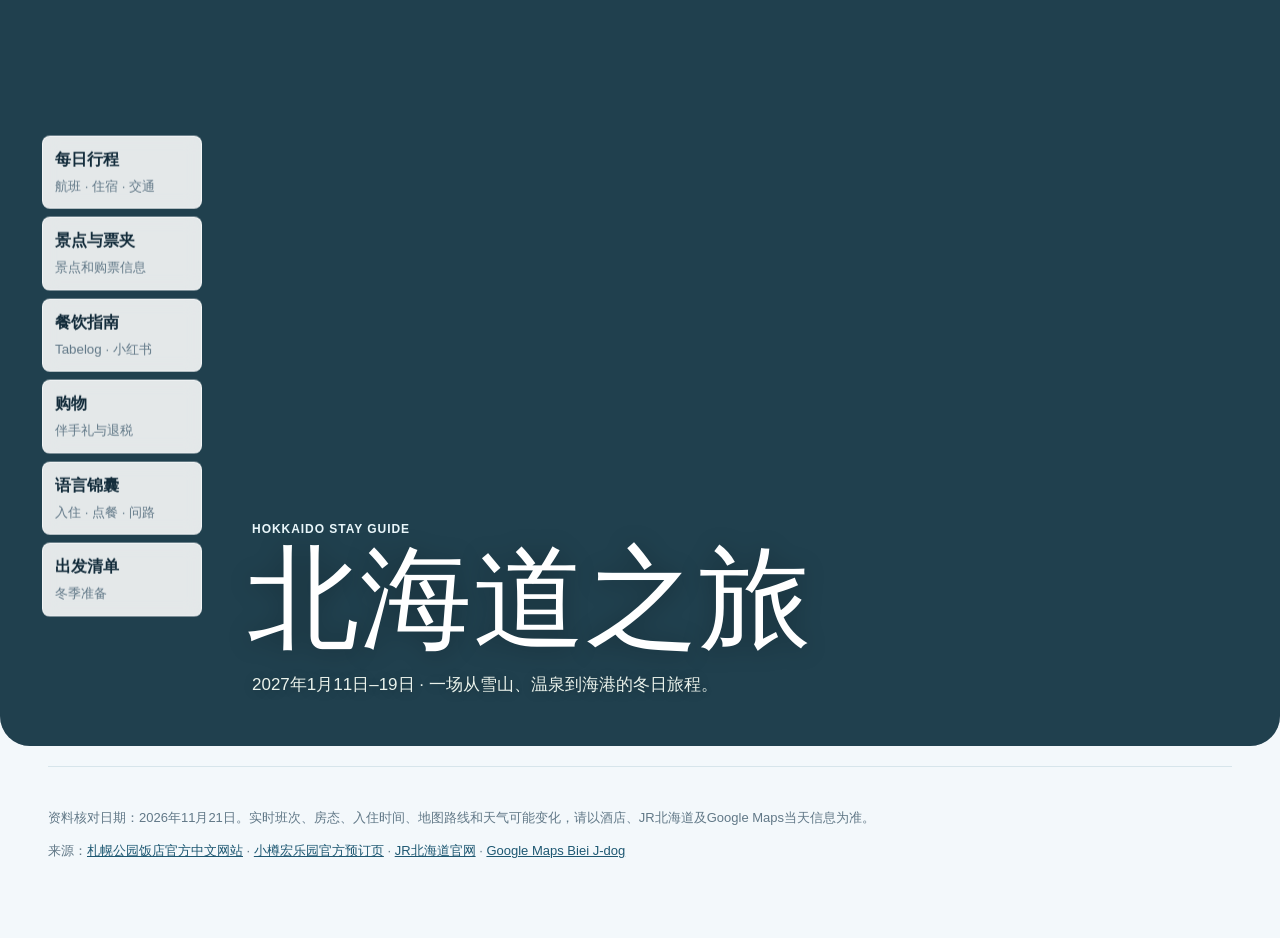
<file: index.html>
<!doctype html><html lang="zh-CN"><head><meta charset="utf-8"><meta name="viewport" content="width=device-width,initial-scale=1"><title>北海道之旅</title><style>:root{--bg:#f6f7f5;--ink:#17211b;--muted:#68736b;--line:#d9e0d9;--green:#1f5945;--gold:#c79a46;--white:#fff;--soft:#edf3ee}*{box-sizing:border-box}body{margin:0;background:var(--bg);color:var(--ink);font-family:-apple-system,BlinkMacSystemFont,"Segoe UI","PingFang SC","Microsoft YaHei",sans-serif;line-height:1.55}a{color:inherit}.wrap{max-width:1120px;margin:auto;padding:20px}.hero{background:linear-gradient(135deg,#153f35,#5c7c69);color:#fff;padding:34px 22px 28px;border-radius:0 0 24px 24px}.hero h1{font-size:clamp(28px,7vw,52px);line-height:1.08;margin:0 0 12px;max-width:720px}.hero p{max-width:720px;margin:0;color:#eaf2eb}.eyebrow{font-size:12px;letter-spacing:.08em;text-transform:uppercase;color:#e5c783;font-weight:700}.quick{display:grid;grid-template-columns:repeat(3,1fr);gap:10px;margin:18px 0}.quick a{background:#fff;border:1px solid var(--line);padding:14px;text-decoration:none;border-radius:12px;font-weight:700}.quick small{display:block;color:var(--muted);font-weight:400;margin-top:4px}.section{padding:30px 0}.section h2{font-size:26px;margin:0 0 8px}.section>p{color:var(--muted);margin-top:0}.grid{display:grid;grid-template-columns:repeat(3,1fr);gap:14px}.card{background:var(--white);border:1px solid var(--line);border-radius:14px;padding:17px}.card h3{margin:0 0 8px;font-size:20px}.label{font-size:12px;color:var(--green);font-weight:800;letter-spacing:.04em}.muted{color:var(--muted)}.btn{display:inline-flex;align-items:center;justify-content:center;min-height:44px;padding:10px 14px;border-radius:10px;background:var(--green);color:#fff;text-decoration:none;font-weight:700;margin-top:10px}.btn.secondary{background:var(--soft);color:var(--green)}.route{display:grid;grid-template-columns:72px 1fr;gap:14px;align-items:start;padding:16px 0;border-top:1px solid var(--line)}.route:first-child{border-top:0}.step{height:44px;width:44px;border-radius:50%;background:var(--gold);color:#fff;font-weight:800;display:grid;place-items:center}.route h3{margin:0 0 5px}.route p{margin:0;color:var(--muted)}.checklist{display:grid;grid-template-columns:repeat(2,1fr);gap:10px}.check{padding:12px 14px;background:#fff;border-left:4px solid var(--gold);border-radius:8px}.sources{font-size:13px;color:var(--muted)}.sources a{color:var(--green)}.notice{padding:14px 0;color:var(--muted);font-size:13px}.footer{padding:28px 0 44px;color:var(--muted);font-size:13px;border-top:1px solid var(--line)}@media(max-width:700px){.wrap{padding:14px}.hero{padding:28px 16px 24px;border-radius:0 0 18px 18px}.quick,.grid,.checklist{grid-template-columns:1fr}.section{padding:24px 0}.section h2{font-size:23px}.route{grid-template-columns:54px 1fr;gap:10px}.card{padding:15px}.btn{width:100%}}
html{scroll-behavior:smooth}.quick{grid-template-columns:repeat(5,1fr);margin:18px 0 0}.quick a{min-height:68px}.quick a:hover{border-color:var(--gold);transform:translateY(-1px)}.summary-grid{display:grid;grid-template-columns:repeat(4,1fr);gap:12px}.summary-card{background:var(--white);border:1px solid var(--line);border-radius:12px;padding:14px}.summary-card strong{display:block;font-size:17px;margin-bottom:3px}.summary-card span{display:block;color:var(--muted);font-size:13px}.stay-compare{display:grid;gap:8px}.stay-row{display:grid;grid-template-columns:minmax(110px,.65fr) minmax(0,1.25fr) minmax(240px,1fr) auto;gap:16px;align-items:center;background:#fff;border:1px solid var(--line);border-radius:10px;padding:14px 16px;text-decoration:none}.stay-row:hover{border-color:var(--green);background:#fbfefd}.stay-row-main{display:grid;gap:3px}.stay-place{font-size:12px;color:var(--green);font-weight:800;letter-spacing:.04em}.stay-row-main strong{font-size:16px}.stay-meta{display:flex;flex-wrap:wrap;gap:6px}.stay-meta span{display:inline-flex;align-items:center;min-height:26px;padding:3px 8px;border-radius:999px;background:var(--soft);color:var(--green);font-size:12px;white-space:nowrap}.stay-action{color:var(--green);font-size:13px;font-weight:800;white-space:nowrap}.route-board{display:grid;grid-template-columns:repeat(2,minmax(0,1fr));gap:12px}.route-card{background:#fff;border:1px solid var(--line);border-radius:10px;padding:14px 16px}.route-card .route{padding:0;border-top:0}.route-card .route p{max-width:56ch}.day-index{display:grid;gap:8px}.day-item{display:grid;grid-template-columns:48px minmax(0,1fr) auto;gap:12px;align-items:center;background:#fff;border:1px solid var(--line);border-radius:10px;padding:11px 13px;text-decoration:none}.day-item:hover{border-color:var(--green);background:#fbfefd}.day-number{display:grid;place-items:center;width:34px;height:34px;border-radius:50%;background:var(--soft);color:var(--green);font-weight:800;font-size:13px}.day-copy{display:grid;gap:2px;min-width:0}.day-copy strong{font-size:15px}.day-copy span{color:var(--muted);font-size:13px;overflow-wrap:anywhere}.day-link{color:var(--green);font-size:12px;font-weight:800;white-space:nowrap}.section{scroll-margin-top:16px}@media(max-width:850px){.quick{grid-template-columns:repeat(3,1fr)}.summary-grid{grid-template-columns:repeat(2,1fr)}.route-board{grid-template-columns:1fr}}@media(max-width:700px){.quick,.summary-grid{grid-template-columns:1fr}.stay-row{grid-template-columns:1fr;gap:9px}.stay-action{justify-self:start}.day-item{grid-template-columns:40px minmax(0,1fr) auto;gap:9px}.day-copy strong{font-size:14px}}</style><link rel="stylesheet" href="winter.css"><script id="trip-data" type="application/json">{"title":"北海道之旅","startDate":"2027-01-11","endDate":"2027-01-19","mode":"guide-redesign","language":"zh-CN","destination":{"name":"札幌 小樽 美瑛","bbox":[42.7,140.7,43.9,142.8]},"theme":["温泉","风景","轻松旅行"],"pace":"balanced","party":{"adults":2,"children":[],"accessibility":[],"medication":[]},"assumptions":["旅行日期为2027年1月11日至1月19日，共9天8晚","住宿顺序：1月11–14日札幌、14–15日小樽、15–17日美瑛、17–19日札幌","美瑛民宿以Google地图搜索 Biei J-dog 为准，未写入未经确认的门牌地址","札幌酒店改为札幌公园饭店（中岛公园），不再使用格兰贝尔酒店"],"weather":{"seasonalAverages":"北海道一月通常寒冷且可能积雪，具体天气需临近出发查询","climateShiftDisclaimer":"历史平均可能低估极端天气；请在出发前1–2周重新查看札幌和美瑛天气、暴雪及交通公告。","advisories":["雪天步行时间会明显增加，行李路线优先选择地下通道和出租车"]},"tripPrep":{"visa":"中国大陆居民赴日本的签证和入境要求请以日本驻华使领馆及航空公司最新要求为准。","transitVisa":"如经第三国转机，请单独核对转机签证要求。","payment":"准备可境外线上支付的Visa或Mastercard；同时保留实体卡和少量日元。","sim":"提前准备日本eSIM或机场/市区通信方案。","insurance":"建议购买覆盖医疗、行李延误和交通取消的旅行保险。","etiquette":["温泉前先淋浴，毛巾不要放进浴池","日本酒店通常需要护照登记，入住时准备预订姓名和确认邮件"],"festivalOverlap":"2027年1月为日本冬季出行期，节假日和降雪可能影响铁路与入住时间，出发前复核。"},"transport":[{"leg":"outbound","modeAndRoute":"新千岁机场或前一站 → 札幌站 → 札幌公园饭店","bookingWindow":"按航班和JR行程提前确认；冬季建议预留更宽松的换乘时间","bookingChannel":"JR北海道官方渠道或Google Maps路线规划","schedule":"具体列车班次随日期变化，出发前以JR北海道实时查询为准","seatClassAndPrice":{"range":"按当日JR/机场交通票价","currency":"JPY","source":"JR北海道官方查询入口","date":"2026-11-21"},"recommendedArrival":"抵达札幌站后预留约30分钟换乘地铁和找路时间","hardCutoff":"酒店入住时间以预订确认邮件为准；晚到请提前联系酒店","transferDetails":"从札幌站乘札幌市营地下铁南北线，在中岛公园站下车；雪天带行李也可从札幌站直接打车","backupOption":"若雪天换乘困难，从札幌站直接乘出租车到札幌公园饭店，并出示日文名称。"},{"leg":"return","modeAndRoute":"札幌公园饭店 → 中岛公园站/札幌站 → 下一段JR/机场","bookingWindow":"返程票按目标班次提前确认，冬季留足延误余量","bookingChannel":"JR北海道官方渠道或Google Maps路线规划","schedule":"具体列车班次随日期变化，出发前以JR北海道实时查询为准","seatClassAndPrice":{"range":"按当日JR/机场交通票价","currency":"JPY","source":"JR北海道官方查询入口","date":"2026-11-21"},"recommendedArrival":"从酒店出发到札幌站建议至少预留45–60分钟，含步行、地铁换乘和找站台时间","hardCutoff":"按下一班列车/机场交通的开车时间倒推，至少提前20–30分钟到站","transferDetails":"酒店退房后先确认是否可寄存行李，再从中岛公园站乘南北线返回札幌站","backupOption":"打车到札幌站；若JR延误，先看官方公告再改签或调整机场交通。"}],"hotels":[{"nameAndTier":"小樽宏乐园｜温泉旅馆","area":"小樽朝里川温泉","transit":"从小樽站前往朝里川温泉区域；具体接驳/出租车按预订确认","rate":{"range":"以已选房型和入住日为准","currency":"JPY","roomType":"图片中的庭园侧露天风吕房型","source":"小樽宏乐园官方预订页面","date":"2026-11-21"},"budgetFit":"已确定住宿","whyThisTier":"房间内有露天风吕，适合冬季减少往返公共浴场的负担","verdict":"已确定；入住前确认晚餐、接送和晚到政策","hardware":{"basis":"官方房型页面","cautionChip":"房型仅以最终预订确认单为准"},"checkInOut":"以预订确认单为准","luggageStorage":"提前询问到店前/退房后的行李寄存","coord":{"lat":43.1653,"lng":141.0497}},{"nameAndTier":"美瑛民宿｜Biei J-dog","area":"美瑛","transit":"先到美瑛站，再用Google地图搜索 Biei J-dog 导航到民宿","rate":{"range":"以已确认订单为准","currency":"JPY","roomType":"已确定民宿","source":"用户提供的Google地图名称","date":"2026-11-21"},"budgetFit":"已确定住宿","whyThisTier":"作为美瑛行程的住宿基地","verdict":"已确定；入住前将地图定位、房东联系方式和入住说明离线保存","hardware":{"basis":"未能核实","cautionChip":"请以民宿订单和房东信息为准"},"checkInOut":"以民宿房东发送的入住说明为准","luggageStorage":"到站后先确认能否提前寄存；无法寄存时按入住时间前往"},{"nameAndTier":"札幌公园饭店（Sapporo Park Hotel）｜中岛公园旁城市度假酒店","area":"札幌市中央区南十条西三丁目，中岛公园旁","transit":"札幌站乘南北线至中岛公园站；3号出口步行约1分钟；也可从札幌站乘出租车","rate":{"range":"以最终预订页面为准；2027年2月28日结束营业前的房态以官方为准","currency":"JPY","roomType":"已选房型，以最终订单为准","source":"札幌公园饭店官方中文网站","date":"2026-11-21"},"budgetFit":"已确定住宿","whyThisTier":"靠近中岛公园和地铁站；从札幌站换乘南北线即可到达","verdict":"重要：酒店官方公告显示计划于2027年2月28日结束营业；请确认你的入住日期、取消政策、入住时间、行李寄存和境外信用卡预授权","hardware":{"basis":"未能核实","cautionChip":"入住前查看最新房型照片、评价及闭馆前营业安排"},"checkInOut":"以预订确认单为准；通常需准备护照和预订姓名","luggageStorage":"入住前/退房后是否可寄存需向酒店确认","coord":{"lat":43.047517,"lng":141.355966}}],"days":[{"date":"2027-01-01","weekday":"待定","archetype":"arrival","leadAnchor":"札幌站换乘地铁到札幌公园饭店的顺利入住","slots":[{"period":"到达","name":"札幌站 → 中岛公园站 → 札幌公园饭店","time":"抵达札幌站后","coord":{"lat":43.068564,"lng":141.350714},"buffer":"+10–15 with luggage","researchLinks":[{"platform":"Google Maps","searchUrl":"https://www.google.com/maps/search/?api=1&query=Sapporo+Park+Hotel"}]},{"period":"美瑛","name":"美瑛站 → Biei J-dog","time":"到达美瑛站后","coord":{"lat":43.591115,"lng":142.461734},"buffer":"+10–15 with luggage","researchLinks":[{"platform":"Google Maps","searchUrl":"https://www.google.com/maps/search/?api=1&query=Biei+J-dog"}]}],"attractions":[],"dining":[],"specialties":[]}],"budget":{"regionBand":"北海道冬季住宿与JR费用以订单为准","themeAdjustment":"温泉旅馆和冬季交通需要预留弹性","categories":[{"name":"住宿","amount":"以订单为准","currency":"JPY"},{"name":"JR/市内交通","amount":"以当日查询为准","currency":"JPY"}],"hiddenCosts":["札幌站到酒店的雪天出租车费","行李寄存或提前入住可能产生的费用","JR冬季延误导致的改签或额外交通"],"refundableDecisions":["札幌酒店优先选择可取消方案，等行程和JR票确认后再锁定不可退价格"],"fx":{"assumedRate":"按支付当天汇率","rateDate":"2026-11-21","buffer":"建议预留5–10%汇率和交通波动"},"statedBudget":"未提供","overagePercent":0},"safety":{"emergencyNumbers":{"police":"110","fireAmbulance":"119","touristHelp":"日本旅游咨询请使用JNTO官方渠道"},"hospital":{"name":"到达后使用Google Maps搜索附近急诊/医院","address":"出发前保存酒店前台可协助联系医疗机构"},"embassy":{"name":"中国驻日本使领馆","address":"请出发前从中国外交部或使领馆官网获取对应辖区电话和地址"},"insurerClaimPath":"发生较大医疗费用前先联系保险公司，保存诊断书、收据和交通凭证。","theftLossSteps":["护照丢失：先联系警察取得报案证明，再联系中国使领馆","银行卡丢失：先冻结卡片，再处理补卡和报警","手机丢失：先锁定设备并联系酒店前台协助"],"destinationRisks":["冬季积雪 → 触发：札幌/美瑛降雪或路面结冰 → 行动：穿防滑鞋，带行李时增加时间并优先出租车","JR延误 → 触发：暴雪或官方延误公告 → 行动：先看JR北海道公告，再联系酒店调整晚到或改签"],"thermalImmersion":"宏乐园有温泉；泡汤前淋浴，身体不适立即离开浴池并补水。"},"backups":[{"trigger":"暴雪导致步行困难","replaces":"札幌站到酒店步行","with":{"name":"札幌站出租车到酒店"},"note":"向司机出示酒店日文名或Google地图定位"},{"trigger":"美瑛站到民宿无法步行","replaces":"美瑛站到Biei J-dog步行","with":{"name":"出租车或民宿接送"},"note":"提前把到站时间发给房东"}],"reminders":[{"item":"确认札幌酒店可取消政策和信用卡要求","leadDays":30,"source":"酒店官方预订页面"},{"item":"保存Biei J-dog地图定位和房东联系方式","leadDays":14,"source":"Google Maps/民宿订单"},{"item":"出发前复核JR北海道班次与暴雪公告","leadDays":3,"source":"JR北海道官方"}],"preTripRecheckBlock":["出发前3–5天：复核札幌酒店入住/寄存政策、美瑛民宿入住说明、JR北海道班次及暴雪公告。"],"dataSources":[{"name":"札幌公园饭店官方中文网站","url":"https://park1964.com/zh-cn/"},{"name":"小樽宏乐园官方预订页面","url":"https://reserve.489ban.net/client/otaru-kourakuen/0/detail/1243924"},{"name":"Google Maps Biei J-dog 搜索","url":"https://www.google.com/maps/search/?api=1&query=Biei+J-dog"},{"name":"JR北海道官方","url":"https://www.jrhokkaido.co.jp/global/cn/"},{"name":"Google Maps 札幌公园饭店搜索","url":"https://www.google.com/maps/search/?api=1&query=Sapporo+Park+Hotel"}],"disclaimer":"路线中的具体班次、酒店房态、入住时间和地图步行路线会变化；预订和出发前请以酒店、JR北海道和Google Maps的实时信息为准。"}</script></head><body><header class="hero"><div class="wrap"><div class="eyebrow">Hokkaido stay guide</div><h1>北海道之旅</h1><p>2027年1月11日–19日 · 一场从雪山、温泉到海港的冬日旅程。</p><nav class="quick" aria-label="旅行章节"><a href="#daily-plan">每日行程<small>航班 · 住宿 · 交通</small></a><a href="#attractions">景点与票夹<small>景点和购票信息</small></a><a href="#dining">餐饮指南<small>Tabelog · 小红书</small></a><a href="#shopping">购物<small>伴手礼与退税</small></a><a href="#language">语言锦囊<small>入住 · 点餐 · 问路</small></a><a href="#checklist">出发清单<small>冬季准备</small></a></nav></div></header><main class="wrap"><section id="flights" class="section"><h2>国泰航空航班</h2><p>以下时间和航班号按机票截图录入；各地均为当地时间。登机口以机场现场及航空公司通知为准。</p><div style="display:grid;grid-template-columns:repeat(auto-fit,minmax(min(100%,250px),1fr));gap:10px"><article class="card"><p class="label">2027年1月11日 · 去程</p><h3>CX395</h3><p>北京首都 PEK T3 <b>03:25</b> → 香港 HKG T1 <b>07:00</b></p><p class="muted">登机口：截图未显示</p></article><article class="card"><p class="label">2027年1月11日 · 去程</p><h3>CX584</h3><p>香港 HKG T1 <b>10:25</b> → 札幌新千岁 CTS <b>16:00</b></p><p class="muted">新千岁机场 I 航站楼；登机口：截图未显示</p></article><article class="card"><p class="label">2027年1月19日 · 回程</p><h3>CX583</h3><p>札幌新千岁 CTS <b>17:15</b> → 香港 HKG T1 <b>22:10</b></p><p class="muted">新千岁机场 I 航站楼；登机口：截图未显示</p></article><article class="card"><p class="label">2027年1月20日 · 回程</p><h3>CX392</h3><p>香港 HKG T1 <b>14:00</b> → 北京首都 PEK T3 <b>17:20</b></p><p class="muted">登机口：截图未显示</p></article></div><p class="notice">日期提示：你此前提到1月19日抵达北京，但截图显示香港至北京一段为2027年1月20日，抵达时间17:20；此处按截图录入。</p></section><section id="stays" class="section"><h2>酒店入住总览</h2><p>四段住宿按日期排列；点击任意一行，直接打开对应的入住路线或返程信息。</p><div class="stay-compare" role="list"><a class="stay-row" href="#sapporo" role="listitem"><span class="stay-row-main"><span class="stay-place">札幌 · 前段</span><strong>札幌公园饭店</strong></span><span class="stay-meta"><span>1月11日–14日</span><span>3晚</span><span>中岛公园</span></span><span class="stay-action">查看入住路线</span></a><a class="stay-row" href="#otaru" role="listitem"><span class="stay-row-main"><span class="stay-place">小樽 · 温泉</span><strong>小樽宏乐园</strong></span><span class="stay-meta"><span>1月14日–15日</span><span>1晚</span><span>朝里川温泉</span></span><span class="stay-action">查看泡汤重点</span></a><a class="stay-row" href="#biei" role="listitem"><span class="stay-row-main"><span class="stay-place">美瑛 · 民宿</span><strong>Biei J-dog</strong></span><span class="stay-meta"><span>1月15日–17日</span><span>2晚</span><span>美瑛站周边</span></span><span class="stay-action">查看到站步骤</span></a><a class="stay-row" href="#sapporo" role="listitem"><span class="stay-row-main"><span class="stay-place">札幌 · 返程缓冲</span><strong>札幌公园饭店</strong></span><span class="stay-meta"><span>1月17日–19日</span><span>2晚</span><span>机场前机动</span></span><span class="stay-action">查看返程提示</span></a></div></section><section id="routes" class="section"><h2>JR / 地铁路线</h2><p>先看城市间移动，再看每段到酒店的最后一公里；雪天优先保留出租车备选。<a href="https://www.jrhokkaido.co.jp/global/english/train/index.html" target="_blank" rel="noreferrer">查 JR 北海道时刻表</a></p><div class="route-board"><article class="route-card"><div class="route"><div class="step">1</div><div><h3>新千岁机场 → 札幌</h3><p>机场先到札幌站，再乘南北线前往中岛公园站；雪天带行李可直接从札幌站打车。</p></div></div></article><article class="route-card"><div class="route"><div class="step">2</div><div><h3>札幌 → 小樽</h3><p>从札幌站乘JR前往小樽，抵达后先游览市区，再前往朝里川温泉的宏乐园。</p></div></div></article><article class="route-card"><div class="route"><div class="step">3</div><div><h3>小樽 → 美瑛</h3><p>冬季建议把这段视为交通日，通常需要经札幌、旭川方向换乘；具体班次出发前以JR北海道查询为准。</p></div></div></article><article class="route-card"><div class="route"><div class="step">4</div><div><h3>美瑛 → 札幌</h3><p>1月17日尽早出发回札幌，预留暴雪晚点和换乘缓冲，把最后两晚作为返程前机动时间。</p></div></div></article></div></section><section id="daily-plan" class="section"><h2>每日行程</h2><p>把航班、住宿和JR／地铁放回每天的时间线上；景点、餐饮和购物内容之后直接填入对应日期。</p><div class="day-flow" aria-label="每日行程"><article class="day-flow-card"><div class="day-flow-head"><span class="day-number">01</span><div><strong>1月11日 · 抵达札幌</strong><span>航班抵达、前往酒店、办理入住</span></div></div><div class="day-flow-grid"><div><b>交通</b><span>新千岁机场 → 札幌站 → 中岛公园站</span><a href="#routes">查看路线节点</a></div><div><b>住宿</b><span>札幌公园饭店</span><a href="#sapporo">查看入住步骤</a></div><div><b>航班</b><span>CX584 抵达新千岁机场 16:00</span><a href="#flights">查看航班详情</a></div></div><details class="map-menu"><summary>打开当天导航</summary><div class="map-options"><a class="map-btn google" href="https://www.google.com/maps/dir/?api=1&amp;origin=New%20Chitose%20Airport%20Station%2C%20Hokkaido%2C%20Japan&amp;destination=Sapporo%20Park%20Hotel%2C%20Hokkaido%2C%20Japan&amp;travelmode=transit&amp;waypoints=Sapporo%20Station%2C%20Hokkaido%2C%20Japan" target="_blank" rel="noreferrer">Google Maps</a><a class="map-btn apple" href="https://maps.apple.com/directions?source=42.787556%2C141.680806&amp;destination=43.047517%2C141.355966&amp;mode=transit&amp;transit-preferences=commuter%2Csubway" target="_blank" rel="noreferrer">Apple 地图 · 公共交通</a></div></details></article><article class="day-flow-card"><div class="day-flow-head"><span class="day-number">02</span><div><strong>1月12–13日 · 札幌市区</strong><span>市中心游览、购物和藻岩山夜景备选</span></div></div><div class="day-flow-grid"><div><b>交通</b><span>札幌市营地下铁与步行</span><a href="#routes">查看交通备选</a></div><div><b>住宿</b><span>札幌公园饭店</span><a href="#sapporo">查看酒店信息</a></div><div><b>待补充</b><span>景点、餐饮和购物安排</span><a href="#attractions">先看章节骨架</a></div></div><details class="map-menu"><summary>打开当天地图</summary><div class="map-options"><a class="map-btn google" href="https://www.google.com/maps/search/?api=1&amp;query=Sapporo%2C%20Hokkaido%2C%20Japan" target="_blank" rel="noreferrer">Google Maps</a><a class="map-btn apple" href="https://maps.apple.com/frame?map=transit&amp;center=43.0618,141.3545" target="_blank" rel="noreferrer">Apple 地图 · 交通图</a></div></details></article><article class="day-flow-card"><div class="day-flow-head"><span class="day-number">03</span><div><strong>1月14日 · 小樽一日游＋温泉入住</strong><span>白天游览小樽，傍晚前往宏乐园</span></div></div><div class="day-flow-grid"><div><b>交通</b><span>札幌站 → 小樽站 → 朝里川温泉</span><a href="#routes">查看JR路线</a></div><div><b>住宿</b><span>小樽宏乐园</span><a href="#otaru">查看温泉入住</a></div><div><b>待补充</b><span>小樽景点与餐饮</span><a href="#dining">先看餐饮骨架</a></div></div><details class="map-menu"><summary>打开当天导航</summary><div class="map-options"><a class="map-btn google" href="https://www.google.com/maps/dir/?api=1&amp;origin=Sapporo%20Station%2C%20Hokkaido%2C%20Japan&amp;destination=Otaru%20Kourakuen%2C%20Hokkaido%2C%20Japan&amp;travelmode=transit&amp;waypoints=Otaru%20Station%2C%20Hokkaido%2C%20Japan" target="_blank" rel="noreferrer">Google Maps</a><a class="map-btn apple" href="https://maps.apple.com/directions?source=43.068564%2C141.350714&amp;destination=43.1653%2C141.0497&amp;mode=transit&amp;transit-preferences=commuter%2Cbus&amp;waypoint=43.197069%2C140.993592" target="_blank" rel="noreferrer">Apple 地图 · 公共交通</a></div></details></article><article class="day-flow-card"><div class="day-flow-head"><span class="day-number">04</span><div><strong>1月15日 · 小樽 → 美瑛</strong><span>完成跨城市移动，抵达民宿</span></div></div><div class="day-flow-grid"><div><b>交通</b><span>小樽／札幌 → 旭川 → 美瑛</span><a href="#routes">查看换乘提示</a></div><div><b>住宿</b><span>Biei J-dog</span><a href="#biei">查看到站步骤</a></div><div><b>行李</b><span>优先确认民宿接送或出租车</span><a href="#checklist">查看冬季清单</a></div></div><details class="map-menu"><summary>打开当天导航</summary><div class="map-options"><a class="map-btn google" href="https://www.google.com/maps/dir/?api=1&amp;origin=Otaru%20Kourakuen%2C%20Hokkaido%2C%20Japan&amp;destination=Biei%20J-dog%2C%20Hokkaido%2C%20Japan&amp;travelmode=transit&amp;waypoints=Sapporo%20Station%2C%20Hokkaido%2C%20Japan%7CAsahikawa%20Station%2C%20Hokkaido%2C%20Japan%7CBiei%20Station%2C%20Hokkaido%2C%20Japan" target="_blank" rel="noreferrer">Google Maps</a><a class="map-btn apple" href="https://maps.apple.com/directions?source=43.1653%2C141.0497&amp;destination=43.591115%2C142.461734&amp;mode=transit&amp;transit-preferences=commuter%2Cbus" target="_blank" rel="noreferrer">Apple 地图 · 公共交通</a></div><p class="map-note">Apple 地图的公共交通路线到 JR 美瑛站。<a href="#biei">查看民宿定位</a></p></details></article><article class="day-flow-card"><div class="day-flow-head"><span class="day-number">05</span><div><strong>1月16日 · 美瑛雪景</strong><span>完整游览日，按天气调整</span></div></div><div class="day-flow-grid"><div><b>交通</b><span>美瑛站周边与当地移动</span><a href="#routes">查看交通备注</a></div><div><b>住宿</b><span>Biei J-dog</span><a href="#biei">查看民宿信息</a></div><div><b>待补充</b><span>景点、餐饮和拍摄点</span><a href="#attractions">先看景点骨架</a></div></div><details class="map-menu"><summary>打开当天地图</summary><div class="map-options"><a class="map-btn google" href="https://www.google.com/maps/search/?api=1&amp;query=Biei%2C%20Hokkaido%2C%20Japan" target="_blank" rel="noreferrer">Google Maps</a><a class="map-btn apple" href="https://maps.apple.com/frame?map=transit&amp;center=43.591115,142.461734" target="_blank" rel="noreferrer">Apple 地图 · 交通图</a></div></details></article><article class="day-flow-card"><div class="day-flow-head"><span class="day-number">06</span><div><strong>1月17日 · 美瑛 → 札幌</strong><span>尽早返札幌，保留天气与交通缓冲</span></div></div><div class="day-flow-grid"><div><b>交通</b><span>美瑛 → 旭川 → 札幌</span><a href="#routes">查看返程路线</a></div><div><b>住宿</b><span>札幌公园饭店</span><a href="#sapporo">查看返程入住</a></div><div><b>备用</b><span>晚到、JR延误和行李寄存</span><a href="#checklist">查看应急准备</a></div></div><details class="map-menu"><summary>打开当天导航</summary><div class="map-options"><a class="map-btn google" href="https://www.google.com/maps/dir/?api=1&amp;origin=Biei%20J-dog%2C%20Hokkaido%2C%20Japan&amp;destination=Sapporo%20Park%20Hotel%2C%20Hokkaido%2C%20Japan&amp;travelmode=transit&amp;waypoints=Biei%20Station%2C%20Hokkaido%2C%20Japan%7CAsahikawa%20Station%2C%20Hokkaido%2C%20Japan%7CSapporo%20Station%2C%20Hokkaido%2C%20Japan" target="_blank" rel="noreferrer">Google Maps</a><a class="map-btn apple" href="https://maps.apple.com/directions?source=43.591115%2C142.461734&amp;destination=43.047517%2C141.355966&amp;mode=transit&amp;transit-preferences=commuter%2Csubway" target="_blank" rel="noreferrer">Apple 地图 · 公共交通</a></div><p class="map-note">Apple 地图的公共交通路线从 JR 美瑛站出发。<a href="#biei">查看民宿定位</a></p></details></article><article class="day-flow-card"><div class="day-flow-head"><span class="day-number">07</span><div><strong>1月18日 · 札幌机动日</strong><span>补景点、购物或天气备用</span></div></div><div class="day-flow-grid"><div><b>住宿</b><span>札幌公园饭店</span><a href="#sapporo">查看酒店信息</a></div><div><b>待补充</b><span>购物与伴手礼清单</span><a href="#shopping">先看购物骨架</a></div><div><b>待补充</b><span>餐厅和预约信息</span><a href="#dining">先看餐饮骨架</a></div></div><details class="map-menu"><summary>打开当天地图</summary><div class="map-options"><a class="map-btn google" href="https://www.google.com/maps/search/?api=1&amp;query=Sapporo%2C%20Hokkaido%2C%20Japan" target="_blank" rel="noreferrer">Google Maps</a><a class="map-btn apple" href="https://maps.apple.com/frame?map=transit&amp;center=43.0618,141.3545" target="_blank" rel="noreferrer">Apple 地图 · 交通图</a></div></details></article><article class="day-flow-card"><div class="day-flow-head"><span class="day-number">08</span><div><strong>1月19日 · 返程</strong><span>酒店 → 札幌站 → 新千岁机场</span></div></div><div class="day-flow-grid"><div><b>交通</b><span>中岛公园站／札幌站 → 新千岁机场</span><a href="#routes">查看机场路线</a></div><div><b>航班</b><span>CX583 新千岁机场 17:15 起飞</span><a href="#flights">查看返程航班</a></div><div><b>提醒</b><span>预留冬季延误和机场手续时间</span><a href="#checklist">查看出发清单</a></div></div><details class="map-menu"><summary>打开当天导航</summary><div class="map-options"><a class="map-btn google" href="https://www.google.com/maps/dir/?api=1&amp;origin=Sapporo%20Park%20Hotel%2C%20Hokkaido%2C%20Japan&amp;destination=New%20Chitose%20Airport%20Station%2C%20Hokkaido%2C%20Japan&amp;travelmode=transit&amp;waypoints=Sapporo%20Station%2C%20Hokkaido%2C%20Japan" target="_blank" rel="noreferrer">Google Maps</a><a class="map-btn apple" href="https://maps.apple.com/directions?source=43.047517%2C141.355966&amp;destination=42.787556%2C141.680806&amp;mode=transit&amp;transit-preferences=commuter%2Csubway" target="_blank" rel="noreferrer">Apple 地图 · 公共交通</a></div></details></article></div></section><section id="attractions" class="section"><h2>景点与票夹</h2><p>这里会收纳札幌、小樽、美瑛的景点，以及需要预约或购票的项目。</p><div class="placeholder-grid"><article class="placeholder-card"><strong>景点清单</strong><span>待补充景点、开放时间和建议停留时间。</span></article><article class="placeholder-card"><strong>票夹</strong><span>待补充购票链接、预约凭证和已购买状态。</span></article></div></section><section id="dining" class="section"><h2>餐饮指南</h2><p>之后按城市和日期整理餐厅，并预留 Tabelog 与小红书跳转入口。</p><div class="placeholder-grid"><article class="placeholder-card"><strong>札幌 · 小樽 · 美瑛</strong><span>待补充餐厅、推荐菜、预算和预约信息。</span></article><article class="placeholder-card"><strong>外部参考</strong><span>待补充 Tabelog、小红书和地图链接。</span></article></div></section><section id="shopping" class="section"><h2>购物</h2><p>这里会整理伴手礼、购买地点、退税和行李空间提醒。</p><div class="placeholder-grid"><article class="placeholder-card"><strong>购物清单</strong><span>待补充想买的商品和优先级。</span></article><article class="placeholder-card"><strong>地点与退税</strong><span>待补充商场、市场、营业时间和退税注意事项。</span></article></div></section><section id="language" class="section"><h2>交流语言锦囊</h2><p>按场景准备可以直接复制或出示给工作人员的短句。</p><div class="placeholder-grid"><article class="placeholder-card"><strong>入住 · 点餐 · 问路</strong><span>待补充中文、日文和英文对照。</span></article><article class="placeholder-card"><strong>温泉 · 购物 · 紧急情况</strong><span>待补充高频表达和关键提示。</span></article></div></section><section id="essentials" class="section"><h2>先记住三件事</h2><p>这份攻略把“到站以后怎么走、到店以后怎么住、遇到雪天怎么办”放在一起。所有实时班次和房态以当天官方信息为准。</p><div class="checklist"><div class="check"><b>行李优先</b><br>雪天不要完全按地图步行时间估算，带箱子时多留10–15分钟。</div><div class="check"><b>入住资料</b><br>护照、预订姓名、确认邮件、可境外支付的Visa或Mastercard。</div><div class="check"><b>地图离线</b><br>出发前把三家住宿和车站收藏到Google Maps，截图保存关键页面。</div><div class="check"><b>延误预案</b><br>JR因暴雪晚点时，先看官方公告，再联系酒店或民宿说明晚到。</div></div></section><section id="sapporo" class="section"><h2>札幌酒店</h2><p><b>札幌公园饭店（Sapporo Park Hotel）</b>位于中岛公园旁，从JR札幌站乘南北线即可到达。</p><div class="card"><h3>从JR札幌站到札幌公园饭店</h3><div class="route"><div class="step">1</div><div><h3>在札幌站跟随地下铁南北线指示</h3><p>先确认手机有网络，进入札幌市营地下铁札幌站，乘南北线往真駒内方向。</p></div></div><div class="route"><div class="step">2</div><div><h3>在中岛公园站下车</h3><p>从札幌站乘南北线到中岛公园站，具体班次和站内换乘以当天Google Maps及札幌市营地下铁信息为准。</p></div></div><div class="route"><div class="step">3</div><div><h3>从3号出口步行到酒店</h3><p>从中岛公园站3号出口出站，步行约1分钟到札幌公园饭店；官方资料也列出从JR札幌站乘出租车约10分钟。</p><a class="btn secondary" href="https://www.google.com/maps/dir/?api=1&origin=JR+Sapporo+Station&destination=Sapporo+Park+Hotel&travelmode=transit" target="_blank" rel="noreferrer">打开地图路线</a></div></div><div class="route"><div class="step">4</div><div><h3>前台办理入住</h3><p>出示护照和预订确认；确认早餐、Wi-Fi、退房时间、行李寄存和信用卡预授权。</p></div></div></div><div class="card"><h3>入住时可以直接说</h3><p class="muted">“I have a reservation under the name ___.”<br>“Could you keep my luggage after check-out?”<br>“Is a credit card pre-authorization required?”</p><a class="btn" href="https://park1964.com/zh-cn/" target="_blank" rel="noreferrer">打开札幌公园饭店官网</a></div></section><section id="biei" class="section"><h2>美瑛民宿</h2><p>民宿定位按你提供的 Google 地图搜索词 <b>Biei J-dog</b>。不要只凭文字地址判断，抵达美瑛站后再打开地图确认。</p><div class="card"><h3>从JR美瑛站到民宿</h3><div class="route"><div class="step">1</div><div><h3>在美瑛站下车后先停在站前</h3><p>先确认民宿是否提供接送；如果房东要求联系，先发“已到美瑛站”的消息。</p></div></div><div class="route"><div class="step">2</div><div><h3>打开地图搜索 Biei J-dog</h3><p>核对搜索结果的照片、定位点和房东发来的信息，避免同名或定位偏差。</p><a class="btn secondary" href="https://www.google.com/maps/search/?api=1&query=Biei+J-dog" target="_blank" rel="noreferrer">打开地图路线</a></div></div><div class="route"><div class="step">3</div><div><h3>根据实时路线前往</h3><p>冬天步行路面可能结冰；行李较多或天黑时，优先出租车或提前联系房东。</p></div></div><div class="route"><div class="step">4</div><div><h3>入住确认</h3><p>确认钥匙/密码、暖气、浴室、Wi-Fi、垃圾分类和第二天退房方式。</p></div></div></div><div class="card"><h3>美瑛民宿入住前要保存</h3><p class="muted">房东电话或聊天窗口、Google Maps定位、入住密码、最近便利店、最晚入住时间。</p><a class="btn" href="https://www.google.com/maps/search/?api=1&query=Biei+J-dog" target="_blank" rel="noreferrer">在Google地图搜索 Biei J-dog</a></div></section><section id="otaru" class="section"><h2>小樽宏乐园</h2><p>温泉旅馆入住重点是到达时间、接送方式、晚餐安排和温泉使用规则。</p><div class="card"><h3>到达宏乐园后</h3><div class="route"><div class="step">1</div><div><h3>到小樽站后确认接送或叫车</h3><p>预订确认中若有接送说明，按酒店要求提前联系；没有接送时，带行李建议出租车。</p></div></div><div class="route"><div class="step">2</div><div><h3>前台登记</h3><p>出示护照和预订确认，确认房型、晚餐地点/时间、早餐时间、退房时间和行李寄存。</p></div></div><div class="route"><div class="step">3</div><div><h3>进入房间先确认设施</h3><p>检查露天风吕、暖气、热水、Wi-Fi和浴衣；如房间有任何问题尽早告诉前台。</p></div></div><div class="route"><div class="step">4</div><div><h3>泡温泉前先淋浴</h3><p>毛巾不要放入浴池；冬季室内外温差大，起身和进出浴场时放慢速度。</p></div></div></div><div class="card"><h3>官方预订入口</h3><p class="muted">图片中的庭园侧露天风吕房型，最终以预订确认单上的房名和日期为准。</p><a class="btn" href="https://reserve.489ban.net/client/otaru-kourakuen/0/detail/1243924" target="_blank" rel="noreferrer">打开宏乐园预订页</a></div></section><section id="checklist" class="section"><h2>出发前清单</h2><div class="checklist"><div class="check">□ 下载或收藏三家住宿的地图定位</div><div class="check">□ 保存酒店和民宿的入住说明截图</div><div class="check">□ 准备护照、预订邮件、Visa/Mastercard</div><div class="check">□ 准备防滑鞋、暖手宝和行李防水袋</div><div class="check">□ 出发前3–5天复核JR北海道班次和暴雪公告</div><div class="check">□ 把晚到/延误联系方式写进手机备忘录</div></div></section><section id="emergency" class="section"><h2>紧急情况</h2><div class="card"><p><b>警察：</b>110　　<b>火灾/救护车：</b>119</p><p class="muted">护照或银行卡遗失：先报警或冻结卡片，再联系中国驻日本使领馆及保险公司。日本冬季铁路和道路可能受暴雪影响，先看JR北海道官方公告。</p></div></section><footer class="footer"><p>资料核对日期：2026年11月21日。实时班次、房态、入住时间、地图路线和天气可能变化，请以酒店、JR北海道及Google Maps当天信息为准。</p><p class="sources">来源：<a href="https://park1964.com/zh-cn/">札幌公园饭店官方中文网站</a> · <a href="https://reserve.489ban.net/client/otaru-kourakuen/0/detail/1243924">小樽宏乐园官方预订页</a> · <a href="https://www.jrhokkaido.co.jp/global/cn/">JR北海道官网</a> · <a href="https://www.google.com/maps/search/?api=1&query=Biei+J-dog">Google Maps Biei J-dog</a></p></footer></main><script>(function(){const sections=[...document.querySelectorAll('main .section')];const navLinks=[...document.querySelectorAll('.quick a, .summary-card, a[href^="#"]')];function show(id,updateHash){const target=document.getElementById(id);if(!target)return;sections.forEach(section=>section.classList.toggle('is-active',section===target));document.body.classList.add('section-open');if(updateHash)history.pushState(null,'','#'+id);target.scrollIntoView({behavior:'smooth',block:'start'});document.title='北海道之旅｜'+(target.querySelector('h2')?.textContent||'行程');}function home(){sections.forEach(section=>section.classList.remove('is-active'));document.body.classList.remove('section-open');history.pushState(null,'',location.pathname+location.search);window.scrollTo({top:0,behavior:'smooth'});document.title='北海道之旅';}sections.forEach(section=>{const back=document.createElement('button');back.type='button';back.className='section-back';back.textContent='← 返回章节目录';back.addEventListener('click',home);section.prepend(back);});navLinks.forEach(link=>link.addEventListener('click',event=>{const id=link.getAttribute('href')?.slice(1);if(!id||!document.getElementById(id))return;event.preventDefault();show(id,true); }));window.addEventListener('popstate',()=>{const id=location.hash.slice(1);if(id)show(id,false);else home();});const initial=location.hash.slice(1);if(initial)show(initial,false);})();</script></body></html>
</file>
<file: winter.css>
:root {
  --bg: #f3f8fb;
  --ink: #122b3a;
  --muted: #617887;
  --line: #d7e5eb;
  --green: #1e5872;
  --gold: #8eb7c9;
  --white: #fff;
  --soft: #eaf4f8;
}

html {
  scroll-behavior: smooth;
}

body {
  background: var(--bg);
  color: var(--ink);
  overflow-x: hidden;
}

.hero {
  min-height: 76vh;
  position: relative;
  overflow: hidden;
  background-color: #294b5b;
  background-image: url("https://tenguyama.ckk.chuo-bus.co.jp/wp-content/uploads/2026/03/slide4.webp");
  background-size: cover;
  background-position: center;
  border-radius: 0 0 30px 30px;
}

.hero::before {
  content: "";
  position: absolute;
  inset: 0;
  background: rgba(15, 42, 55, 0.34);
}

.hero > .wrap {
  position: relative;
  z-index: 1;
  min-height: 76vh;
  display: flex;
  flex-direction: column;
  justify-content: flex-end;
}

.hero .eyebrow {
  color: #eaf7fb;
  padding-left: 210px;
}

.hero h1 {
  font-family: Georgia, "Times New Roman", "Songti SC", serif;
  font-weight: 500;
  letter-spacing: 0.01em;
  font-size: clamp(48px, 10vw, 112px);
  padding-left: 205px;
  max-width: 900px;
  text-shadow: 0 2px 24px rgba(0, 0, 0, 0.28);
}

.hero p {
  padding-left: 210px;
  max-width: 760px;
  font-size: 17px;
  text-shadow: 0 1px 12px rgba(0, 0, 0, 0.24);
}

.quick {
  position: absolute;
  left: 20px;
  top: 50%;
  transform: translateY(-50%);
  display: grid;
  grid-template-columns: 1fr;
  gap: 8px;
  margin: 0;
  width: 160px;
}

.quick a {
  background: rgba(255, 255, 255, 0.88);
  color: var(--ink);
  border-color: rgba(255, 255, 255, 0.6);
  border-radius: 8px;
  padding: 11px 12px;
  backdrop-filter: blur(8px);
  transition: transform 0.2s ease, border-color 0.2s ease;
}

.quick a:hover {
  border-color: #fff;
  transform: translateX(4px);
}

.quick a:focus-visible,
.stay-row:focus-visible,
.day-item:focus-visible,
.section-back:focus-visible,
.map-menu summary:focus-visible,
.btn:focus-visible {
  outline: 3px solid #b8dce8;
  outline-offset: 3px;
}

.quick small {
  color: var(--muted);
}

.section h2 {
  font-family: Georgia, "Times New Roman", "Songti SC", serif;
  font-weight: 500;
  font-size: 30px;
  letter-spacing: 0.01em;
}

body:not(.section-open) main .section,
body.section-open main .section {
  display: none;
}

body.section-open main .section.is-active {
  display: block;
  animation: section-enter 0.28s ease both;
}

body.section-open .hero {
  display: none;
}

.section-back {
  display: inline-flex;
  align-items: center;
  gap: 8px;
  min-height: 42px;
  margin-bottom: 22px;
  padding: 9px 13px;
  border: 1px solid var(--line);
  border-radius: 8px;
  background: rgba(255, 255, 255, 0.76);
  color: var(--green);
  font: inherit;
  font-weight: 700;
  cursor: pointer;
}

.section-back:hover {
  border-color: var(--green);
}

@keyframes section-enter {
  from { opacity: 0; transform: translateY(10px); }
  to { opacity: 1; transform: translateY(0); }
}

.card,
.summary-card,
.timeline-item,
.stay-row,
.route-card,
.day-item,
.day-flow-card,
.placeholder-card {
  box-shadow: 0 12px 28px rgba(28, 72, 91, 0.06);
}

.day-flow {
  display: grid;
  gap: 12px;
}

.day-flow-card,
.placeholder-card {
  background: #fff;
  border: 1px solid var(--line);
  border-radius: 10px;
}

.day-flow-card {
  padding: 16px;
}

.day-flow-head {
  display: flex;
  align-items: flex-start;
  gap: 12px;
}

.day-flow-head > div {
  display: grid;
  gap: 2px;
  min-width: 0;
}

.day-flow-head strong {
  font-size: 17px;
  overflow-wrap: anywhere;
}

.day-flow-head > div > span {
  color: var(--muted);
  font-size: 13px;
  overflow-wrap: anywhere;
}

.day-flow-grid {
  display: grid;
  grid-template-columns: repeat(3, minmax(0, 1fr));
  gap: 10px;
  margin-top: 14px;
}

.day-flow-grid > div {
  display: grid;
  gap: 4px;
  min-width: 0;
  padding-top: 10px;
  border-top: 1px solid var(--line);
}

.day-flow-grid b {
  color: var(--green);
  font-size: 12px;
}

.day-flow-grid span {
  color: var(--muted);
  font-size: 13px;
  overflow-wrap: anywhere;
}

.day-flow-grid a {
  color: var(--green);
  font-size: 12px;
  font-weight: 800;
  text-decoration: none;
}

.placeholder-grid {
  display: grid;
  grid-template-columns: repeat(2, minmax(0, 1fr));
  gap: 12px;
}

.placeholder-card {
  display: grid;
  gap: 4px;
  padding: 16px;
}

.placeholder-card strong {
  font-size: 16px;
}

.placeholder-card span {
  color: var(--muted);
  font-size: 13px;
}

.map-menu {
  margin-top: 14px;
  padding-top: 12px;
  border-top: 1px solid var(--line);
}

.map-menu summary {
  display: inline-flex;
  align-items: center;
  justify-content: center;
  min-height: 36px;
  padding: 7px 11px;
  border: 1px solid var(--line);
  border-radius: 8px;
  background: var(--soft);
  color: var(--green);
  cursor: pointer;
  font-size: 12px;
  font-weight: 800;
  list-style: none;
}

.map-menu summary::-webkit-details-marker {
  display: none;
}

.map-menu summary::after {
  content: "+";
  margin-left: 7px;
  font-size: 15px;
  line-height: 1;
}

.map-menu[open] summary::after {
  content: "−";
}

.map-menu summary:hover {
  border-color: var(--green);
}

.map-options {
  display: flex;
  flex-wrap: wrap;
  gap: 7px;
  margin-top: 8px;
}

.map-note {
  margin: 8px 0 0;
  color: var(--muted);
  font-size: 12px;
}

.map-note a {
  color: var(--green);
}

.map-btn {
  display: inline-flex;
  align-items: center;
  justify-content: center;
  min-height: 36px;
  padding: 7px 10px;
  border: 1px solid var(--line);
  border-radius: 8px;
  background: var(--soft);
  color: var(--green);
  font-size: 12px;
  font-weight: 800;
  text-align: center;
  text-decoration: none;
}

.map-btn:hover {
  border-color: var(--green);
}

.map-btn.google {
  background: #eef5f8;
}

.map-btn.apple {
  background: #f3f3f3;
}

.card,
.summary-card {
  border-radius: 10px;
}

.step,
.btn {
  background: var(--green);
}

.btn.secondary {
  background: var(--soft);
  color: var(--green);
}

@media (max-width: 700px) {
  .hero,
  .hero > .wrap {
    min-height: 78vh;
  }

  .hero .eyebrow,
  .hero h1,
  .hero p {
    padding-left: 0;
    margin-left: 0;
  }

  .hero h1 {
    font-size: clamp(50px, 17vw, 82px);
  }

  .hero p {
    font-size: 15px;
  }

  .quick {
    position: static;
    transform: none;
    width: auto;
    grid-template-columns: repeat(2, 1fr);
    margin-top: 24px;
  }

  .quick a {
    min-height: 58px;
  }

  .wrap,
  .section,
  .card,
  .stay-row,
  .route-card,
  .day-item {
    min-width: 0;
  }

  .hero h1,
  .hero p,
  .section h2,
  .section p,
  .stay-row,
  .stay-row-main,
  .stay-meta,
  .route-card,
  .route-card h3,
  .route-card p,
  .day-copy,
  .day-copy strong,
  .day-copy span {
    overflow-wrap: anywhere;
  }

  .quick {
    gap: 7px;
    margin-top: 18px;
  }

  .quick a {
    padding: 10px;
    font-size: 14px;
  }

  .quick small {
    font-size: 12px;
  }

  .section-back {
    min-height: 38px;
    margin-bottom: 16px;
    padding: 8px 11px;
    font-size: 14px;
  }

  .stay-row {
    gap: 8px;
    padding: 13px;
  }

  .stay-row-main strong {
    font-size: 15px;
  }

  .stay-meta {
    gap: 5px;
  }

  .stay-meta span {
    white-space: normal;
    line-height: 1.25;
  }

  .stay-action {
    font-size: 12px;
  }

  .route-board {
    gap: 9px;
  }

  .day-flow-card {
    padding: 13px;
  }

  .day-flow-head {
    gap: 9px;
  }

  .day-flow-head strong {
    font-size: 15px;
  }

  .day-flow-grid,
  .placeholder-grid {
    grid-template-columns: 1fr;
  }

  .map-btn {
    flex: 1 1 0;
    min-width: 0;
  }

  .map-menu summary {
    width: 100%;
  }

  .map-options {
    display: grid;
    grid-template-columns: 1fr 1fr;
  }

  .route-card {
    padding: 12px;
  }

  .route-card .route {
    grid-template-columns: 42px minmax(0, 1fr);
    gap: 9px;
  }

  .route-card .step {
    width: 36px;
    height: 36px;
    font-size: 14px;
  }

  .route-card h3 {
    font-size: 16px;
  }

  .day-item {
    padding: 10px 11px;
  }

  .day-number {
    width: 31px;
    height: 31px;
    font-size: 12px;
  }

  .day-link {
    font-size: 11px;
  }
}

@media (min-width: 1200px) {
  .hero > .wrap,
  main.wrap {
    max-width: 1240px;
  }

  main.wrap {
    padding-left: 28px;
    padding-right: 28px;
  }

  .section {
    max-width: 1160px;
    margin-inline: auto;
  }

  .stay-row {
    min-height: 78px;
  }

  .route-board {
    grid-template-columns: repeat(2, minmax(0, 1fr));
  }
}

@media (prefers-reduced-motion: reduce) {
  html { scroll-behavior: auto; }
  body.section-open main .section.is-active { animation: none; }
}
</file>
